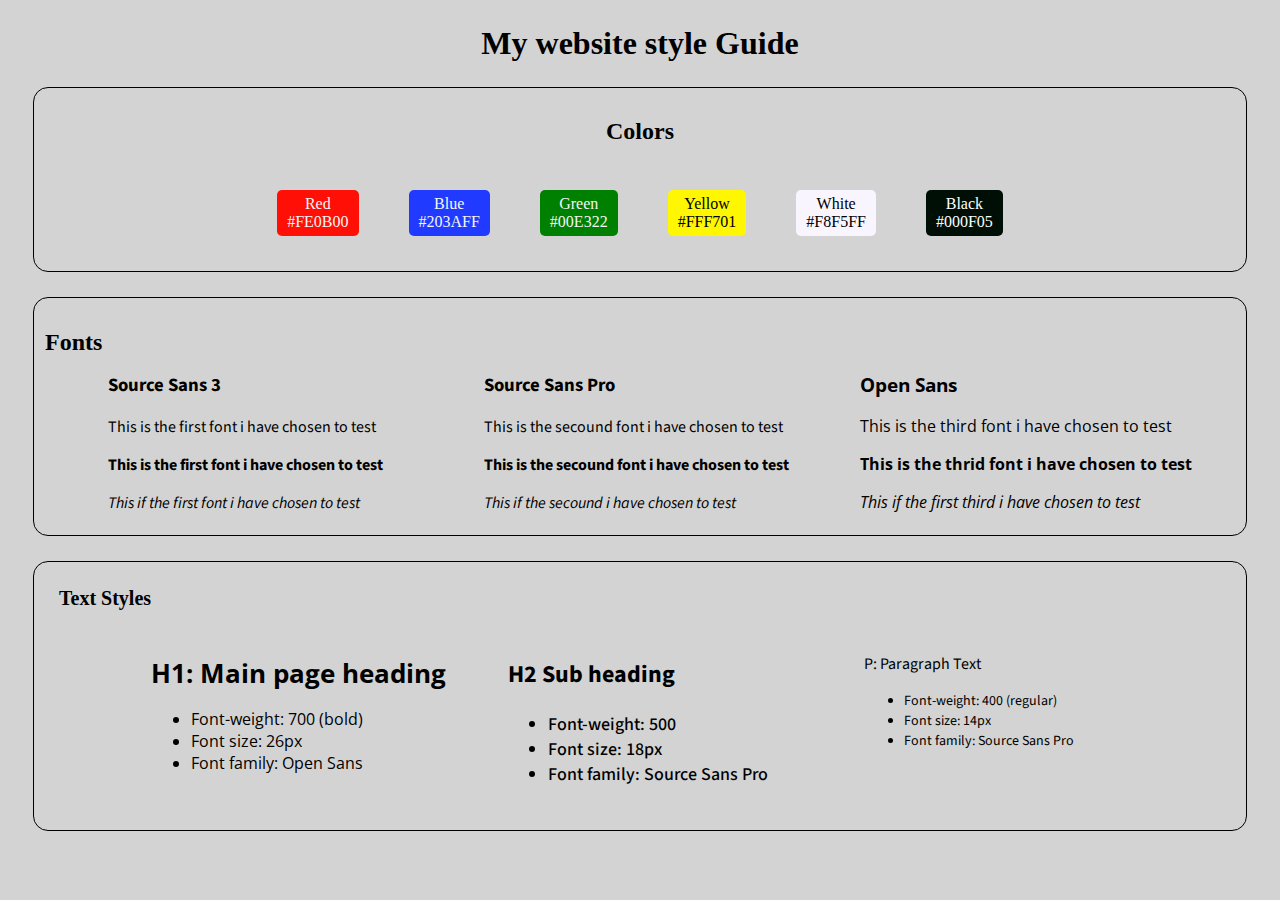
<file: Project 2/starting/index.html>
<!DOCTYPE html>
<html lang="en">
	<head>
		<meta charset="UTF-8" />
		<meta http-equiv="X-UA-Compatible" content="IE=edge" />
		<meta name="viewport" content="width=device-width, initial-scale=1.0" />
		<title>My website style Guide</title>
		<link rel="stylesheet" href="styles.css" />
		<link rel="preconnect" href="https://fonts.googleapis.com" />
		<link rel="preconnect" href="https://fonts.gstatic.com" crossorigin />
		<link rel="preconnect" href="https://fonts.googleapis.com" />
		<link rel="preconnect" href="https://fonts.gstatic.com" crossorigin />
		<link
			href="https://fonts.googleapis.com/css2?family=Source+Sans+3:ital,wght@0,200;0,300;0,400;0,500;0,600;0,700;0,800;0,900;1,200;1,300;1,400;1,500;1,600;1,700;1,800;1,900&display=swap"
			rel="stylesheet"
		/>
		<link rel="preconnect" href="https://fonts.googleapis.com" />
		<link rel="preconnect" href="https://fonts.gstatic.com" crossorigin />
		<link
			href="https://fonts.googleapis.com/css2?family=Source+Sans+Pro:ital,wght@0,200;0,300;0,400;0,600;0,700;0,900;1,200;1,300;1,400;1,600;1,700;1,900&display=swap"
			rel="stylesheet"
		/>
		<link rel="preconnect" href="https://fonts.googleapis.com" />
		<link rel="preconnect" href="https://fonts.gstatic.com" crossorigin />
		<link
			href="https://fonts.googleapis.com/css2?family=Open+Sans:ital,wght@0,300;0,400;0,500;0,600;0,700;0,800;1,300;1,400;1,500;1,600;1,700;1,800&display=swap"
			rel="stylesheet"
		/>
		<menu type="toolbar"></menu>
	</head>
	<header><h1>My website style Guide</h1></header>
	<body>
		<!-- color card sections -->
		<div class="colors">
			<h2>Colors</h2>
			<div class="cards_wrap">
				<div class="red_Card">
					<div class="card_inner">
						<div class="card_name">Red</div>
						<div class="card_description">#FE0B00</div>
					</div>
				</div>
				<div class="blue_Card">
					<div class="card_inner">
						<div class="card_name">Blue</div>
						<div class="card_description">#203AFF</div>
					</div>
				</div>
				<div class="green_card">
					<div class="card_inner">
						<div class="card_name">Green</div>
						<div class="card_description">#00E322</div>
					</div>
				</div>
				<div class="yellow_Card">
					<div class="card_inner">
						<div class="card_name">Yellow</div>
						<div class="card_description">#FFF701</div>
					</div>
				</div>
				<div class="white_card">
					<div class="card_inner">
						<div class="card_nameW">White</div>
						<div class="card_descriptionW">#F8F5FF</div>
					</div>
				</div>
				<div class="black_card">
					<div class="card_inner">
						<div class="card_name">Black</div>
						<div class="card_description">#000F05</div>
					</div>
				</div>
			</div>
		</div>

		<!-- Fonts i like to use -->

		<div class="Fonts">
			<div class="headerss3"><h2>Fonts</h2></div>
			<div class="font_ss3">
				<h3>Source Sans 3</h3>
				<p>This is the first font i have chosen to test</p>
				<p><strong>This is the first font i have chosen to test</strong></p>
				<p><em> This if the first font i have chosen to test</em></p>
			</div>
			<div class="font_ssp">
				<h3>Source Sans Pro</h3>
				<p>This is the secound font i have chosen to test</p>
				<p><strong>This is the secound font i have chosen to test</strong></p>
				<p><em> This if the secound i have chosen to test</em></p>
			</div>
			<div class="font_os">
				<h3>Open Sans</h3>
				<p>This is the third font i have chosen to test</p>
				<p><strong>This is the thrid font i have chosen to test</strong></p>
				<p><em> This if the first third i have chosen to test</em></p>
			</div>
		</div>

		<!-- This section contains the text styles -->

		<div class="text_styles">
			<div class="Title"><strong>Text Styles</strong></div>
			<div class="H1_Heading">
				<h1 class="h1_header">H1: Main page heading</h1>
				<ul class="h1_format">
					<li>Font-weight: 700 (bold)</li>
					<li>Font size: 26px</li>
					<li>Font family: Open Sans</li>
				</ul>
			</div>
			<div class="Subheading">
				<h2 class="h2_header">H2 Sub heading</h2>
				<ul class="h2_format">
					<li>Font-weight: 500</li>
					<li>Font size: 18px</li>
					<li>Font family: Source Sans Pro</li>
				</ul>
			</div>
			<div class="Psection">
				<p class="p_text">P: Paragraph Text</p>
				<ul class="p_format">
					<li>Font-weight: 400 (regular)</li>
					<li>Font size: 14px</li>
					<li>Font family: Source Sans Pro</li>
				</ul>
			</div>
		</div>
	</body>
</html>
</file>
<file: Project 2/starting/styles.css>
header {
  margin: 25px;
  padding: 0;
  text-align: center;
}
body {
  background-color: lightgrey;
}

.colors {
  border: 1px solid black;
  border-radius: 15px;
  margin: 25px;
  padding: 10px;
  text-align: center;
}

.cards_wrap {
  display: inline-flex;
  text-align: center;
}

.red_Card {
  margin: 25px;
  background-color: #FF0F05;
  color : whitesmoke;
  padding: 5px 10px;
  border-radius: 5px;
  max-width: 100px;
  max-height: 100px;
  position: relative;
}

.blue_Card {
  margin: 25px;
  background-color: #203AFF;
  color : whitesmoke;
  padding: 5px 10px;
  border-radius: 5px;
  max-width: 100px;
  max-height: 100px;
  position: relative;
}

.green_card {
  margin: 25px;
  background-color: green;
  color : whitesmoke;
  padding: 5px 10px;
  border-radius: 5px;
  max-width: 100px;
  max-height: 100px;
  position: relative;
}

.yellow_Card {
  margin: 25px;
  background-color: #FFF701;
  padding: 5px 10px;
  border-radius: 5px;
  max-width: 100px;
  max-height: 100px;
  position: relative;
}

.white_card {
  margin: 25px;
  background-color: #F8F5FF;
  padding: 5px 10px;
  border-radius: 5px;
  max-width: 100px;
  max-height: 100px;
  position: relative;
}

.black_card {
  margin: 25px;
  background-color: #000F05;
  color: #fff;
  padding: 5px 10px;
  border-radius: 5px;
  max-width: 100px;
  max-height: 100px;
  position: relative;
}

.Fonts {
  border: 1px solid black;
  border-radius: 15px;
  margin: 25px;
  padding: 5px;
  display: flex;
}

.headerss3 {
  flex-direction: column;
  flex-wrap: wrap;
  padding: 5px;
  margin: 1px;
}

.font_ss3 {
  font-family: 'Source Sans 3', sans-serif;
  flex-direction: column;
  flex-wrap: wrap;
  flex: 25px;
  padding-top: 50px;
}

.font_ssp {
  font-family: 'Source Sans Pro', sans-serif;
  flex-direction: column;
  flex-wrap: wrap;
  flex: 25px;
  padding-top: 50px;
}

.font_os {
  font-family: 'Open Sans', sans-serif;
  flex-direction: column;
  flex-wrap: wrap;
  flex: 25px;
  padding-top: 50px;
  padding-right: 5px;
}

.text_styles {
  border: 1px solid black;
  border-radius: 15px;
  margin: 25px;
  padding: 25px;
  display: flex;
}

.Title {
  font-size: 20px;
}

.H1_Heading {
  font-family: 'Open Sans', sans-serif;
  flex-direction: column;
  flex-wrap: wrap;
  flex: 25px;
  padding-top: 50px;
}

.h1_header {
  font-weight: 700px (bold);
  font-size: 26px;
}

.Subheading {
  font-family: 'Source Sans Pro', sans-serif;
  flex-direction: column;
  flex-wrap: wrap;
  flex: 25px;
  padding-top: 50px;
}

.h2_format {
  font-weight: 500;
  font-size: 18px;
}

.Psection {
  font-family: 'Source Sans Pro', sans-serif;
  flex-direction: column;
  flex-wrap: wrap;
  flex: 25px;
  padding-top: 50px;
}

.p_format {
  font-weight: 400 (regular);
  font-size: 14px;
}
</file>
